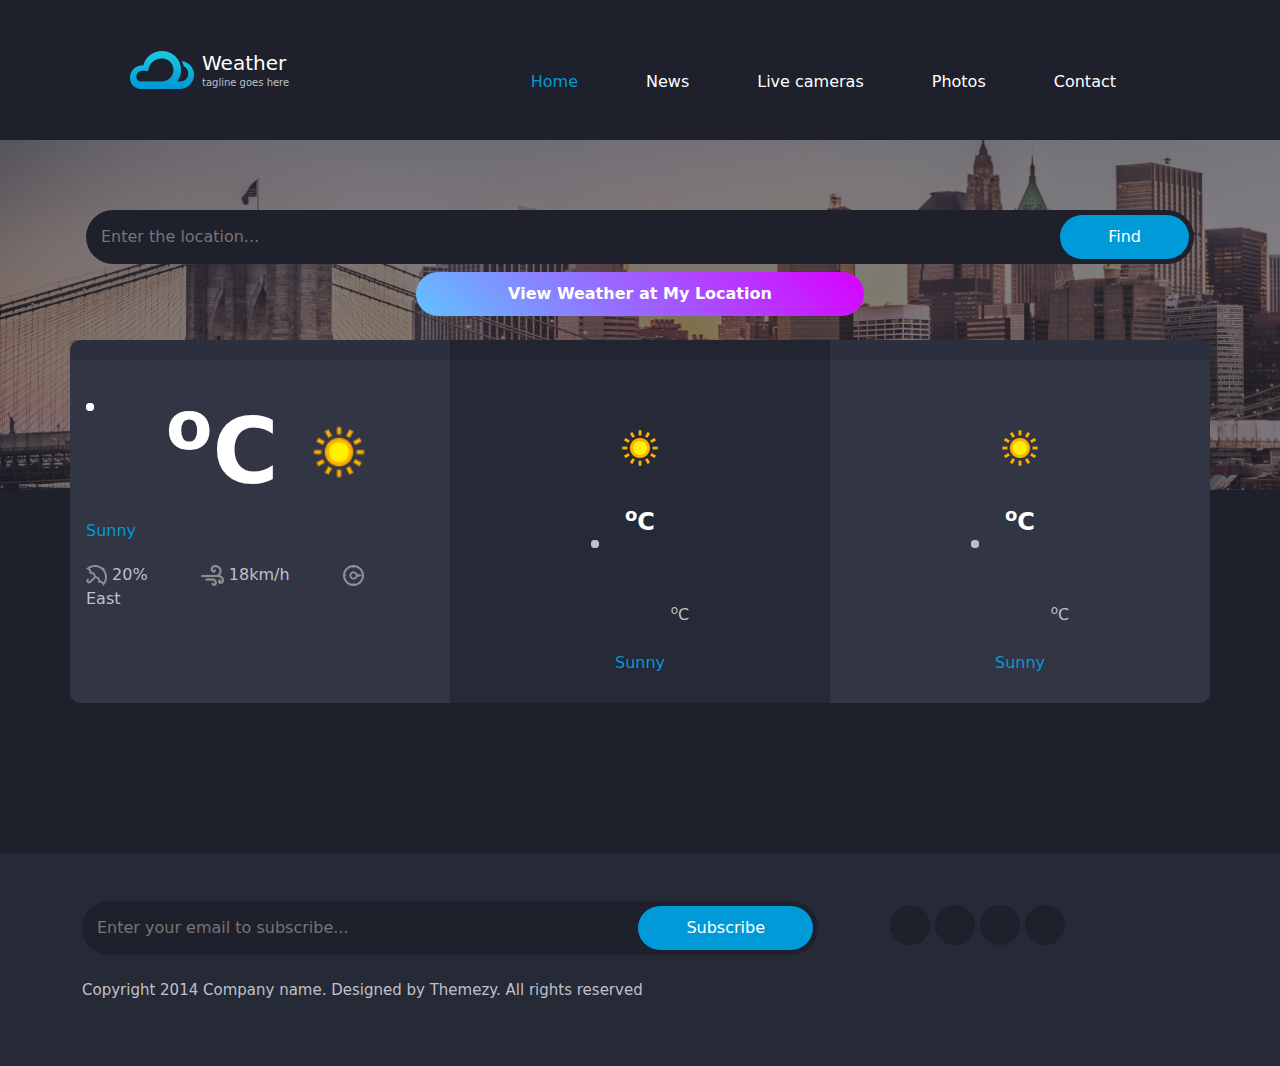
<file: index.html>
<!DOCTYPE html>
<html lang="en">

<head>
    <meta charset="UTF-8">
    <meta name="viewport" content="width=device-width, initial-scale=1.0">
    <title>Weather</title>
    <link rel="stylesheet" href="https://cdnjs.cloudflare.com/ajax/libs/font-awesome/6.5.2/css/all.min.css"
        integrity="sha512-SnH5WK+bZxgPHs44uWIX+LLJAJ9/2PkPKZ5QiAj6Ta86w+fsb2TkcmfRyVX3pBnMFcV7oQPJkl9QevSCWr3W6A=="
        crossorigin="anonymous" referrerpolicy="no-referrer" />
    <link rel="stylesheet" href="./bootstrap-5.3.3-dist/css/bootstrap.min.css">
    <link rel="stylesheet" href="home/home.css">
</head>

<body>
    <div class="site-content">
        <div class="site-header py-3">
            <div class="container py-3 px-md-5">
                <nav class="navbar navbar-expand-lg">
                    <div class="container-fluid">
                        <a class="navbar-brand d-flex" href="#">
                            <img class="logo" src="./images/logo@2x.png" alt="">
                            <div class="logo-cap d-flex flex-column ps-2 text-white">
                                <h1 class="h5 m-0">Weather</h1>
                                <span>tagline goes here</span>
                            </div>
                        </a>
                        <button class="navbar-toggler rounded-circle" type="button" data-bs-toggle="collapse"
                            data-bs-target="#navbarNavAltMarkup" aria-controls="navbarNavAltMarkup"
                            aria-expanded="false" aria-label="Toggle navigation">
                            <i class="fa-solid fa-bars"></i>
                            <!-- <span class="navbar-toggler-icon"></span> -->
                        </button>
                        <div class="collapse navbar-collapse mt-4 text-center rounded-2" id="navbarNavAltMarkup">
                            <div class="navbar-nav ms-auto pe-4 d-flex column-gap-5">
                                <a class="nav-link py-1 text-white link-clicked" aria-current="page" href="#">Home</a>
                                <a class="nav-link py-1 text-white" href="#">News</a>
                                <a class="nav-link py-1 text-white" href="#">Live cameras</a>
                                <a class="nav-link py-1 text-white" href="#">Photos</a>
                                <a class="nav-link py-1 text-white contactClick" href="#">Contact</a>
                            </div>
                        </div>
                    </div>
                </nav>
            </div>
        </div>

        <div class="hero d-flex flex-column align-items-center">
            <div class="container px-3">
                <form class="search-location">
                    <input class="search-box w-100" type="text" placeholder="Enter the location..." id="search">
                    <input class="find-btn px-5 text-white" type="button" value="Find" id="submit">
                </form>
            </div>
            <button id="getLocationWeatherBtn" class="gradient-button btn btn-info mt-2 fw-bold rounded-5">View Weather at My Location</button>
        </div>

        <div class="weather-table">
            <div class="container">
                <div class="row px-5 px-md-0">
                    <div class="forecast col-lg-4 px-0">
                        <div class="forecast-header d-flex justify-content-between px-3">
                            <span class="grey-color forecastDay"></span>
                            <span class="grey-color"><span id="currentDay"></span><span id="currentMonth"></span></span>
                        </div>
                        <div class="forecast-content pb-4 ps-3 px-2">
                            <div class="location grey-color pt-4" id="location"></div>
                            <div class="degree d-flex column-gap-3">
                                <div class="num">
                                    <span id="degree-num"><div class="lds-ripple"><div></div><div></div></div></span><sup>o</sup>C
                                </div>
                                <div class="forecast-icon d-flex align-items-center">
                                    <img src="./images/113.png" style="width: 90px;" id="temp-icon" alt="">
                                </div>
                            </div>
                            <div class="custom mt-0" id="condition-text">Sunny</div>
                            <div id="current-stats">
                                <span class="me-3 me-xl-5 grey-color"><img src="./images/icon-umberella.png" alt="">
                                    20%</span>
                                <span class="me-3 me-xl-5 grey-color"><img src="./images/icon-wind.png" alt="">
                                    18km/h</span>
                                <span class="me-3 me-xl-5 grey-color"><img src="./images/icon-compass.png" alt="">
                                    East</span>
                            </div>
                        </div>
                    </div>
                    <div class="forecast col-lg-4 px-0 middle">
                        <div class="forecast-header text-center">
                            <span class="grey-color forecastDay"></span>
                        </div>
                        <div class="forecast-content p-2 d-flex justify-content-center align-items-center">
                            <div>
                                <div class="forecast-icon pt-3 d-flex justify-content-center pt-5">
                                    <img class="forecastIcon" src="./images/113.png" alt="">
                                </div>
                                <div class="degree text-white text-center py-4">
                                    <div class="degree-day">
                                        <span class="forecastDayDegree"></span><sup>o</sup>C
                                    </div>
                                    <div class="degree-night grey-color">
                                        <span class="forecastNightDegree"><div class="lds-ripple"><div></div><div></div></div></span><sup>o</sup>C
                                    </div>
                                </div>
                                <div class="custom mt-0 text-center forecastCondition">Sunny</div>
                            </div>
                        </div>
                    </div>
                    <div class="forecast col-lg-4 px-0">
                        <div class="forecast-header text-center">
                            <span class="grey-color forecastDay"></span>
                        </div>
                        <div class="forecast-content p-2 d-flex justify-content-center align-items-center">
                            <div>
                                <div class="forecast-icon pt-3 d-flex justify-content-center pt-5">
                                    <img class="forecastIcon" src="./images/113.png" alt="">
                                </div>
                                <div class="degree text-white text-center py-4">
                                    <div class="degree-day">
                                        <span class="forecastDayDegree"></span><sup>o</sup>C
                                    </div>
                                    <div class="degree-night grey-color">
                                        <span class="forecastNightDegree"><div class="lds-ripple"><div></div><div></div></div></span><sup>o</sup>C
                                    </div>
                                </div>
                                <div class="custom mt-0 text-center forecastCondition">Sunny</div>
                            </div>
                        </div>
                    </div>
                </div>
            </div>
        </div>


        <div class="site-footer py-5">
            <div class="container">
                <div class="row column-gap-5">
                    <div class="col-lg-8">
                        <form class="subscribe" action="">
                            <input type="text" class="subscribe-input w-100"
                                placeholder="Enter your email to subscribe...">
                            <input type="submit" class="subscribe-btn px-5 text-white" value="Subscribe">
                        </form>
                    </div>
                    <div class="col-lg-3 pt-3 pt-lg-1">
                        <div class="social-links">
                            <a target="_blank" href="https://facebook.com"><i class="fa-brands fa-facebook-f"></i></a>
                            <a target="_blank" href="https://x.com"><i class="fa-brands fa-twitter"></i></a>
                            <a target="_blank" href="https://youtube.com"><i class="fa-brands fa-youtube"></i></a>
                            <a target="_blank" href="www.linkedin.com/in/ahmed-morsy-5a2688277"><i class="fa-brands fa-linkedin"></i></a>
                        </div>
                    </div>
                </div>
                <p class="pt-4">Copyright 2014 Company name. Designed by Themezy. All rights reserved</p>
            </div>
        </div>
    </div>



    <script src="./bootstrap-5.3.3-dist/js/bootstrap.bundle.min.js"></script>
    <script src="home/home.js"></script>
</body>

</html>
</file>
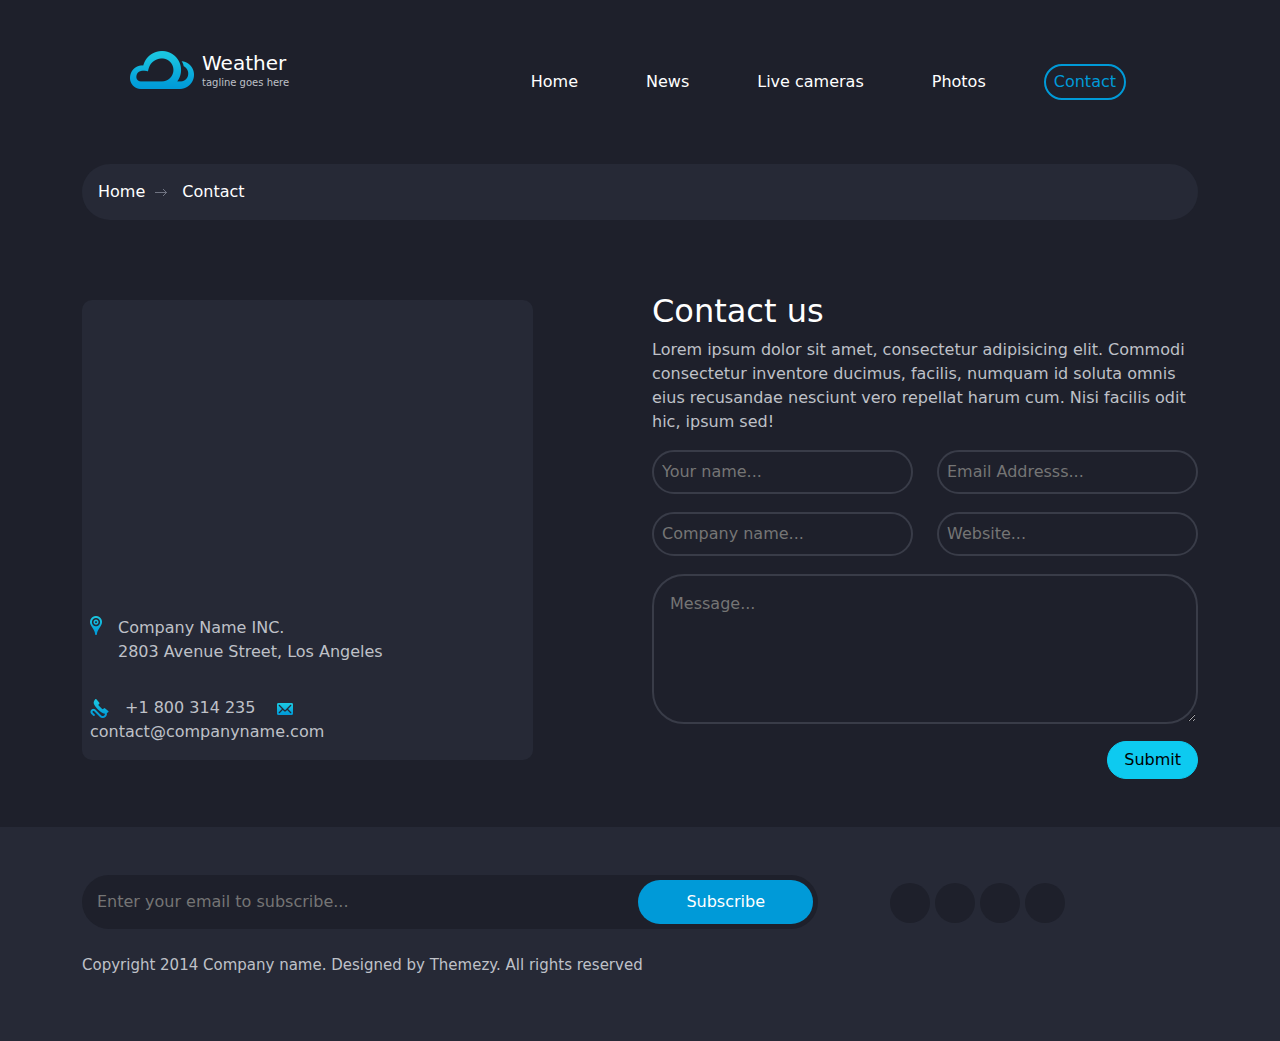
<file: contact/contact.html>
<!DOCTYPE html>
<html lang="en">
<head>
    <meta charset="UTF-8">
    <meta name="viewport" content="width=device-width, initial-scale=1.0">
    <title>Contact</title>
    <link rel="stylesheet" href="https://cdnjs.cloudflare.com/ajax/libs/font-awesome/6.5.2/css/all.min.css"
        integrity="sha512-SnH5WK+bZxgPHs44uWIX+LLJAJ9/2PkPKZ5QiAj6Ta86w+fsb2TkcmfRyVX3pBnMFcV7oQPJkl9QevSCWr3W6A=="
        crossorigin="anonymous" referrerpolicy="no-referrer" />
    <link rel="stylesheet" href="../bootstrap-5.3.3-dist/css/bootstrap.min.css">
    <link rel="stylesheet" href="contact.css">
</head>
<body>
    <div class="site-header py-3">
        <div class="container py-3 px-5">
            <nav class="navbar navbar-expand-lg">
                <div class="container-fluid">
                    <a class="navbar-brand d-flex" href="#">
                        <img class="logo" src="../images/logo@2x.png" alt="">
                        <div class="logo-cap d-flex flex-column ps-2 text-white">
                            <h1 class="h5 m-0">Weather</h1>
                            <span>tagline goes here</span>
                        </div>
                    </a>
                    <button class="navbar-toggler rounded-circle" type="button" data-bs-toggle="collapse"
                        data-bs-target="#navbarNavAltMarkup" aria-controls="navbarNavAltMarkup"
                        aria-expanded="false" aria-label="Toggle navigation">
                        <i class="fa-solid fa-bars"></i>
                        <!-- <span class="navbar-toggler-icon"></span> -->
                    </button>
                    <div class="collapse navbar-collapse mt-4 text-center rounded-2" id="navbarNavAltMarkup">
                        <div class="navbar-nav ms-auto pe-4 d-flex column-gap-5">
                            <a class="nav-link active py-1 text-white homeClick" aria-current="page" href="#">Home</a>
                            <a class="nav-link py-1 text-white" href="#">News</a>
                            <a class="nav-link py-1 text-white" href="#">Live cameras</a>
                            <a class="nav-link py-1 text-white" href="#">Photos</a>
                            <a class="nav-link py-1 text-white link-clicked" href="#">Contact</a>
                        </div>
                    </div>
                </div>
            </nav>
        </div>
    </div>

    <div class="container py-4">
        <div class="box w-100 rounded-5 p-3 text-white">
            <a href="" class="text-white text-decoration-none homeClick">Home</a>
            <!-- <i class="fa-solid fa-arrow-right px-3"></i> -->
            <span>Contact</span>
        </div>
    </div>

    <div class="container py-5">
        <div class="row justify-content-between">
            <div class="col-lg-5 mt-2">
                <div class="map pb-5 pb-lg-0">
                    <div class="map-page"></div>
                <div class="contact-info py-3 px-2">
                    <address class="d-flex column-gap-3">
                        <img src="../images/icon-marker@2x.png" width="12" height="19" alt="">
                        <p class="grey-color">Company Name INC. <br>
                        2803 Avenue Street, Los Angeles</p>
                    </address>
                    
                    <a href="#" class="me-3 grey-color text-decoration-none"><img src="../images/icon-phone@2x.png" class="me-3" alt="" width="19" height="19">+1 800 314 235</a>
                    <a href="#" class="grey-color text-decoration-none"><img src="../images/icon-envelope@2x.png" class="me-3" alt="" width="16" height="12">contact@companyname.com</a>
                </div>
                </div>
            </div>
            <div class="col-lg-6 pt-3 pt-lg-0">
                <h2 class="text-white">Contact us</h2>
                <p class="grey-color">Lorem ipsum dolor sit amet, consectetur adipisicing elit. Commodi consectetur inventore ducimus, facilis, numquam id soluta omnis eius recusandae nesciunt vero repellat harum cum. Nisi facilis odit hic, ipsum sed!</p>
                <form action="#" id="form" class="contact-form">
                    <div class="row">
                        <div class="col-md-6"><input type="text" class="w-100 rounded-5 p-2" placeholder="Your name..."></div>
                        <div class="col-md-6"><input type="text" class="w-100 rounded-5 p-2" placeholder="Email Addresss..."></div>
                    </div>
                    <div class="row py-2">
                        <div class="col-md-6"><input type="text" class="w-100 rounded-5 p-2" placeholder="Company name..."></div>
                        <div class="col-md-6"><input type="text" class="w-100 rounded-5 p-2" placeholder="Website..."></div>
                    </div>
                    <textarea name="" class="rounded-5 p-3" placeholder="Message..."></textarea>
                    <div class="text-end">
                        <button class="btn btn-info rounded-5 px-3">Submit</button>
                    </div>
                </form>

            </div>
        </div>
    </div>


    <div class="site-footer py-5">
        <div class="container">
            <div class="row column-gap-5">
                <div class="col-lg-8">
                    <form class="subscribe" action="">
                        <input type="text" class="subscribe-input w-100"
                            placeholder="Enter your email to subscribe...">
                        <input type="submit" class="subscribe-btn px-5 text-white" value="Subscribe">
                    </form>
                </div>
                <div class="col-lg-3">
                    <div class="social-links pt-2">
                        <a href="#"><i class="fa-brands fa-facebook-f"></i></a>
                        <a href="#"><i class="fa-brands fa-twitter"></i></a>
                        <a href="#"><i class="fa-brands fa-google-plus-g"></i></a>
                        <a href="#"><i class="fa-brands fa-pinterest"></i></a>
                    </div>
                </div>
            </div>
            <p class="pt-4">Copyright 2014 Company name. Designed by Themezy. All rights reserved</p>
        </div>
    </div>


    <script src="../bootstrap-5.3.3-dist/js/bootstrap.bundle.min.js"></script>
    <script src="contact.js"></script>
</body>
</html>
</file>
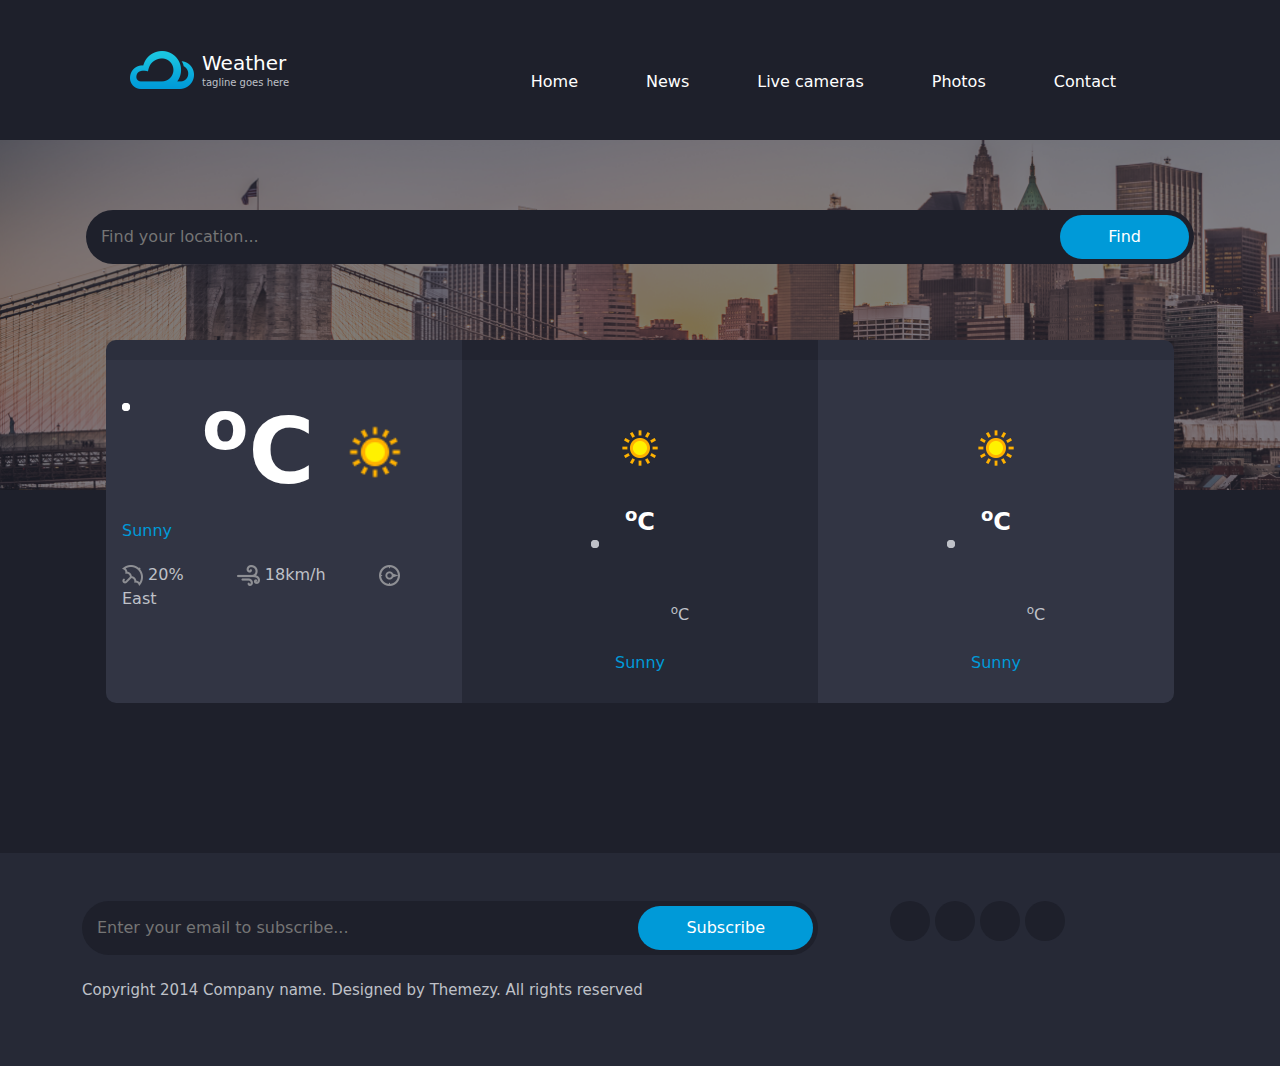
<file: home/home.html>
<!DOCTYPE html>
<html lang="en">

<head>
    <meta charset="UTF-8">
    <meta name="viewport" content="width=device-width, initial-scale=1.0">
    <title>Weather</title>
    <link rel="stylesheet" href="https://cdnjs.cloudflare.com/ajax/libs/font-awesome/6.5.2/css/all.min.css"
        integrity="sha512-SnH5WK+bZxgPHs44uWIX+LLJAJ9/2PkPKZ5QiAj6Ta86w+fsb2TkcmfRyVX3pBnMFcV7oQPJkl9QevSCWr3W6A=="
        crossorigin="anonymous" referrerpolicy="no-referrer" />
    <link rel="stylesheet" href="../bootstrap-5.3.3-dist/css/bootstrap.min.css">
    <link rel="stylesheet" href="home.css">
</head>

<body>
    <div class="site-content">
        <div class="site-header py-3">
            <div class="container py-3 px-5">
                <nav class="navbar navbar-expand-lg">
                    <div class="container-fluid">
                        <a class="navbar-brand d-flex" href="#">
                            <img class="logo" src="../images/logo@2x.png" alt="">
                            <div class="logo-cap d-flex flex-column ps-2 text-white">
                                <h1 class="h5 m-0">Weather</h1>
                                <span>tagline goes here</span>
                            </div>
                        </a>
                        <button class="navbar-toggler rounded-circle" type="button" data-bs-toggle="collapse"
                            data-bs-target="#navbarNavAltMarkup" aria-controls="navbarNavAltMarkup"
                            aria-expanded="false" aria-label="Toggle navigation">
                            <i class="fa-solid fa-bars"></i>
                            <!-- <span class="navbar-toggler-icon"></span> -->
                        </button>
                        <div class="collapse navbar-collapse mt-4 text-center rounded-2" id="navbarNavAltMarkup">
                            <div class="navbar-nav ms-auto pe-4 d-flex column-gap-5">
                                <a class="nav-link active py-1 text-white" aria-current="page" href="#">Home</a>
                                <a class="nav-link py-1 text-white" href="#">News</a>
                                <a class="nav-link py-1 text-white" href="#">Live cameras</a>
                                <a class="nav-link py-1 text-white" href="#">Photos</a>
                                <a class="nav-link py-1 text-white contactClick" href="#">Contact</a>
                            </div>
                        </div>
                    </div>
                </nav>
            </div>
        </div>

        <div class="hero">
            <div class="container px-3">
                <form class="search-location">
                    <input class="search-box w-100" type="text" placeholder="Find your location..." id="search">
                    <input class="find-btn px-5 text-white" type="button" value="Find" id="submit">
                </form>
            </div>
        </div>

        <div class="weather-table">
            <div class="container px-5">
                <div class="row">
                    <div class="forecast col-lg-4 px-0">
                        <div class="forecast-header d-flex justify-content-between px-3">
                            <span class="grey-color forecastDay"></span>
                            <span class="grey-color"><span id="currentDay"></span><span id="currentMonth"></span></span>
                        </div>
                        <div class="forecast-content pb-4 ps-3 px-2">
                            <div class="location grey-color pt-4" id="location"></div>
                            <div class="degree d-flex column-gap-3">
                                <div class="num">
                                    <span id="degree-num"><div class="lds-ripple"><div></div><div></div></div></span><sup>o</sup>C
                                </div>
                                <div class="forecast-icon d-flex align-items-center">
                                    <img src="../images/113.png" style="width: 90px;" id="temp-icon" alt="">
                                </div>
                            </div>
                            <div class="custom mt-0" id="condition-text">Sunny</div>
                            <div id="current-stats">
                                <span class="me-3 me-xl-5 grey-color"><img src="../images/icon-umberella.png" alt="">
                                    20%</span>
                                <span class="me-3 me-xl-5 grey-color"><img src="../images/icon-wind.png" alt="">
                                    18km/h</span>
                                <span class="me-3 me-xl-5 grey-color"><img src="../images/icon-compass.png" alt="">
                                    East</span>
                            </div>
                        </div>
                    </div>
                    <div class="forecast col-lg-4 px-0 middle">
                        <div class="forecast-header text-center">
                            <span class="grey-color forecastDay"></span>
                        </div>
                        <div class="forecast-content p-2 d-flex justify-content-center align-items-center">
                            <div>
                                <div class="forecast-icon pt-3 d-flex justify-content-center pt-5">
                                    <img class="forecastIcon" src="../images/113.png" alt="">
                                </div>
                                <div class="degree text-white text-center py-4">
                                    <div class="degree-day">
                                        <span class="forecastDayDegree"></span><sup>o</sup>C
                                    </div>
                                    <div class="degree-night grey-color">
                                        <span class="forecastNightDegree"><div class="lds-ripple"><div></div><div></div></div></span><sup>o</sup>C
                                    </div>
                                </div>
                                <div class="custom mt-0 text-center forecastCondition">Sunny</div>
                            </div>
                        </div>
                    </div>
                    <div class="forecast col-lg-4 px-0">
                        <div class="forecast-header text-center">
                            <span class="grey-color forecastDay"></span>
                        </div>
                        <div class="forecast-content p-2 d-flex justify-content-center align-items-center">
                            <div>
                                <div class="forecast-icon pt-3 d-flex justify-content-center pt-5">
                                    <img class="forecastIcon" src="../images/113.png" alt="">
                                </div>
                                <div class="degree text-white text-center py-4">
                                    <div class="degree-day">
                                        <span class="forecastDayDegree"></span><sup>o</sup>C
                                    </div>
                                    <div class="degree-night grey-color">
                                        <span class="forecastNightDegree"><div class="lds-ripple"><div></div><div></div></div></span><sup>o</sup>C
                                    </div>
                                </div>
                                <div class="custom mt-0 text-center forecastCondition">Sunny</div>
                            </div>
                        </div>
                    </div>
                </div>
            </div>
        </div>


        <div class="site-footer py-5">
            <div class="container">
                <div class="row column-gap-5">
                    <div class="col-lg-8">
                        <form class="subscribe" action="">
                            <input type="text" class="subscribe-input w-100"
                                placeholder="Enter your email to subscribe...">
                            <input type="submit" class="subscribe-btn px-5 text-white" value="Subscribe">
                        </form>
                    </div>
                    <div class="col-lg-3">
                        <div class="social-links">
                            <a target="_blank" href="https://facebook.com"><i class="fa-brands fa-facebook-f"></i></a>
                            <a target="_blank" href="https://x.com"><i class="fa-brands fa-twitter"></i></a>
                            <a target="_blank" href="https://youtube.com"><i class="fa-brands fa-youtube"></i></a>
                            <a target="_blank" href="https://linkedin.com"><i class="fa-brands fa-linkedin"></i></a>
                        </div>
                    </div>
                </div>
                <p class="pt-4">Copyright 2014 Company name. Designed by Themezy. All rights reserved</p>
            </div>
        </div>
    </div>



    <script src="../bootstrap-5.3.3-dist/js/bootstrap.bundle.min.js"></script>
    <script src="home.js"></script>
</body>

</html>
</file>
<file: home/home.css>
body{
    background-color: #1E202B;
}

.grey-color{
    color: #BFC1C8 !important;
}

.site-header{
    background-color: #1E202B;
}

.logo{
    width: 64px;
    height: 38px;
}

.logo-cap span{
    font-size: 10px;
    color: #bfc1c8;
}

.navbar-nav .nav-link{
    border: transparent 2px solid !important;
    border-radius: 30px !important;
}

.link-clicked{
    border: #009ad8 2px solid !important;
    border-radius: 30px !important;
    color: #009ad8 !important;
}

.navbar-nav .nav-link:hover{
    border: #009ad8 2px solid !important;
    border-radius: 30px !important;
    color: #009ad8 !important;
}

.navbar-toggler{
    color: #009ad8;
}

.navbar-toggler:hover{
    color: #009ad8;
}

.navbar-toggler .fa-bars{
    background: none;
    border: 2px solid transparent;
    color: white;
    padding: 10px;
    border-radius: 40px;
}


.hero{
    min-height: 350px;
    background-image: url(../images/banner.png);
    background-size: cover;
    padding-top: 70px;
}

.search-location{
    position: relative;
    border: none;
}

.search-box{
    width: 100%;
    padding: 15px;
    background: #1e202b;
    color: white;
    border-radius: 30px;
    border: none;
}

#getLocationWeatherBtn{
    width: 35%;
}

.find-btn{
    position: absolute;
    right: 5px;
    top: 5px;
    bottom: 5px;
    border-radius: 30px;
    border: none;
    background: #009ad8;
}
/* 
.weather-table{
    margin: 0 50px !important;
} */

.weather-table{
    transform: translateY(-150px);
}

.weather-table .container .row{
    background: #323544;
    border-radius: 10px;
}

.forecast .forecast-header{
    background: rgba(0, 0, 0, 0.1);
    padding: 10px;
    text-align: center;
    font-weight: 400;
}

.forecast-content .degree .num{
    font-size: 90px;
    font-weight: 700;
    color: #fff;
}

.forecast-content .custom{
    color: #009ad8;
    margin: 20px 0;
}

.forecast-content .degree-day{
    font-size: 24px;
    font-weight: 700;
}

.forecast-content .location{
    font-size: 18px;
    font-weight: 400;
}

.middle{
    background-color: #262936 !important;
}

.site-footer{
    background-color: #262936;
}


.subscribe{
    position: relative;
    border: none;
}

.subscribe .subscribe-input{
    width: 100%;
    padding: 15px;
    background: #1e202b;
    color: white;
    border-radius: 30px;
    border: none;
}


.subscribe .subscribe-btn{
    position: absolute;
    right: 5px;
    top: 5px;
    bottom: 5px;
    border-radius: 30px;
    border: none;
    background: #009ad8;
}

.site-footer .social-links a{
    width: 40px;
    height: 40px;
    display: inline-block;
    border-radius: 50%;
    background: #1e202b;
    color: #009ad8;
    text-align: center;
    line-height: 2;
    transition: 0.3s ease;
    font-size: 20px;
}

.site-footer .social-links a:hover {
    background: #009ad8;
    color: white;
}

.site-footer .container p{
    color: #bfc1c8;
    font-size: 15px;
    font-weight: 500;
    line-height: 1.5;
}


.lds-ripple,
.lds-ripple div {
  box-sizing: border-box;
}
.lds-ripple {
  display: inline-block;
  position: relative;
  width: 80px;
  height: 80px;
}
.lds-ripple div {
  position: absolute;
  border: 4px solid currentColor;
  opacity: 1;
  border-radius: 50%;
  animation: lds-ripple 1s cubic-bezier(0, 0.2, 0.8, 1) infinite;
}
.lds-ripple div:nth-child(2) {
  animation-delay: -0.5s;
}

.gradient-button {
    background: linear-gradient(45deg, #61c2ff, #d900ff); /* Gradient colors */
    border: none; /* Remove border */
    color: white; /* Text color */
    padding: 10px 20px; /* Padding */
    text-align: center; /* Center text */
    text-decoration: none; /* Remove underline */
    display: inline-block; /* Inline block element */
    font-size: 16px; /* Font size */
    margin: 4px 2px; /* Margin */
    cursor: pointer; /* Pointer cursor */
    border-radius: 5px; /* Rounded corners */
    transition: 0.3s ease; /* Smooth background transition */
}

.gradient-button:hover {
    background: linear-gradient(45deg, #d900ff, #61c2ff); /* Inverse gradient on hover */
}



@keyframes lds-ripple {
  0% {
    top: 36px;
    left: 36px;
    width: 8px;
    height: 8px;
    opacity: 0;
  }
  4.9% {
    top: 36px;
    left: 36px;
    width: 8px;
    height: 8px;
    opacity: 0;
  }
  5% {
    top: 36px;
    left: 36px;
    width: 8px;
    height: 8px;
    opacity: 1;
  }
  100% {
    top: 0;
    left: 0;
    width: 80px;
    height: 80px;
    opacity: 0;
  }
}





@media (max-width: 992px) {
    .navbar-collapse{
        background-color: #323544;
    }
    #getLocationWeatherBtn{
        width: 60% !important;
    }
}

@media (max-width: 768px) {
    .weather-table .container{
        padding: 0 !important;
    }
    #getLocationWeatherBtn{
        width: 90% !important;
    }
}


@media (min-width:992px) and (max-width:1200px) {
    .forecast-content .degree{
        display: block !important;
    }
}
</file>
<file: contact/contact.css>
body{
    background-color: #1E202B;
}

.grey-color{
    color: #BFC1C8 !important;
}

.site-header{
    background-color: #1E202B;
}

.logo{
    width: 64px;
    height: 38px;
}

.logo-cap span{
    font-size: 10px;
    color: #bfc1c8;
}

.navbar-nav .nav-link{
    border: transparent 2px solid !important;
    border-radius: 30px !important;
}

.navbar-nav .link-clicked{
    border: #009ad8 2px solid !important;
    border-radius: 30px !important;
    color: #009ad8 !important;
}

.navbar-nav .nav-link:hover{
    border: #009ad8 2px solid !important;
    border-radius: 30px !important;
    color: #009ad8 !important;
}

.navbar-toggler{
    color: #009ad8;
}

.navbar-toggler:hover{
    color: #009ad8;
}

.navbar-toggler .fa-bars{
    background: none;
    border: 2px solid transparent;
    color: white;
    padding: 10px;
    border-radius: 40px;
}


.box{
    background-color: #262936;
}

.box a::after{
    content: " ";
    display: inline-block;
    vertical-align: middle;
    width: 12px;
    height: 7px;
    background: url(../images/arrow-gray.png) no-repeat;
    margin: 0 10px;
}

.map{
    background: #262936;
    border-radius: 10px;
    overflow: hidden;
}

.map-page{
    height: 300px;
    width: 100%;
}

.contact-form input{
    margin-bottom: 10px;
    color: white;
    border: 2px solid #393c48;
    background: transparent;
}

.contact-form input:hover{
    border-color: #009ad8;
}

.contact-form textarea{
    min-height: 150px;
    width: 100%;
    margin-bottom: 10px;
    color: white;
    border: 2px solid #393c48;
    background: transparent;
}

.contact-form textarea:hover{
    border-color: #009ad8;
}

.site-footer{
    background-color: #262936;
}


.subscribe{
    position: relative;
    border: none;
}

.subscribe .subscribe-input{
    width: 100%;
    padding: 15px;
    background: #1e202b;
    color: white;
    border-radius: 30px;
    border: none;
}


.subscribe .subscribe-btn{
    position: absolute;
    right: 5px;
    top: 5px;
    bottom: 5px;
    border-radius: 30px;
    border: none;
    background: #009ad8;
}

.site-footer .social-links a{
    width: 40px;
    height: 40px;
    display: inline-block;
    border-radius: 50%;
    background: #1e202b;
    color: #009ad8;
    text-align: center;
    line-height: 2;
    transition: 0.3s ease;
    font-size: 20px;
}

.site-footer .social-links a:hover {
    background: #009ad8;
    color: white;
}

.site-footer .container p{
    color: #bfc1c8;
    font-size: 15px;
    font-weight: 500;
    line-height: 1.5;
}


@media (max-width: 992px) {
    .navbar-collapse{
        background-color: #323544;
    }    
}
</file>
